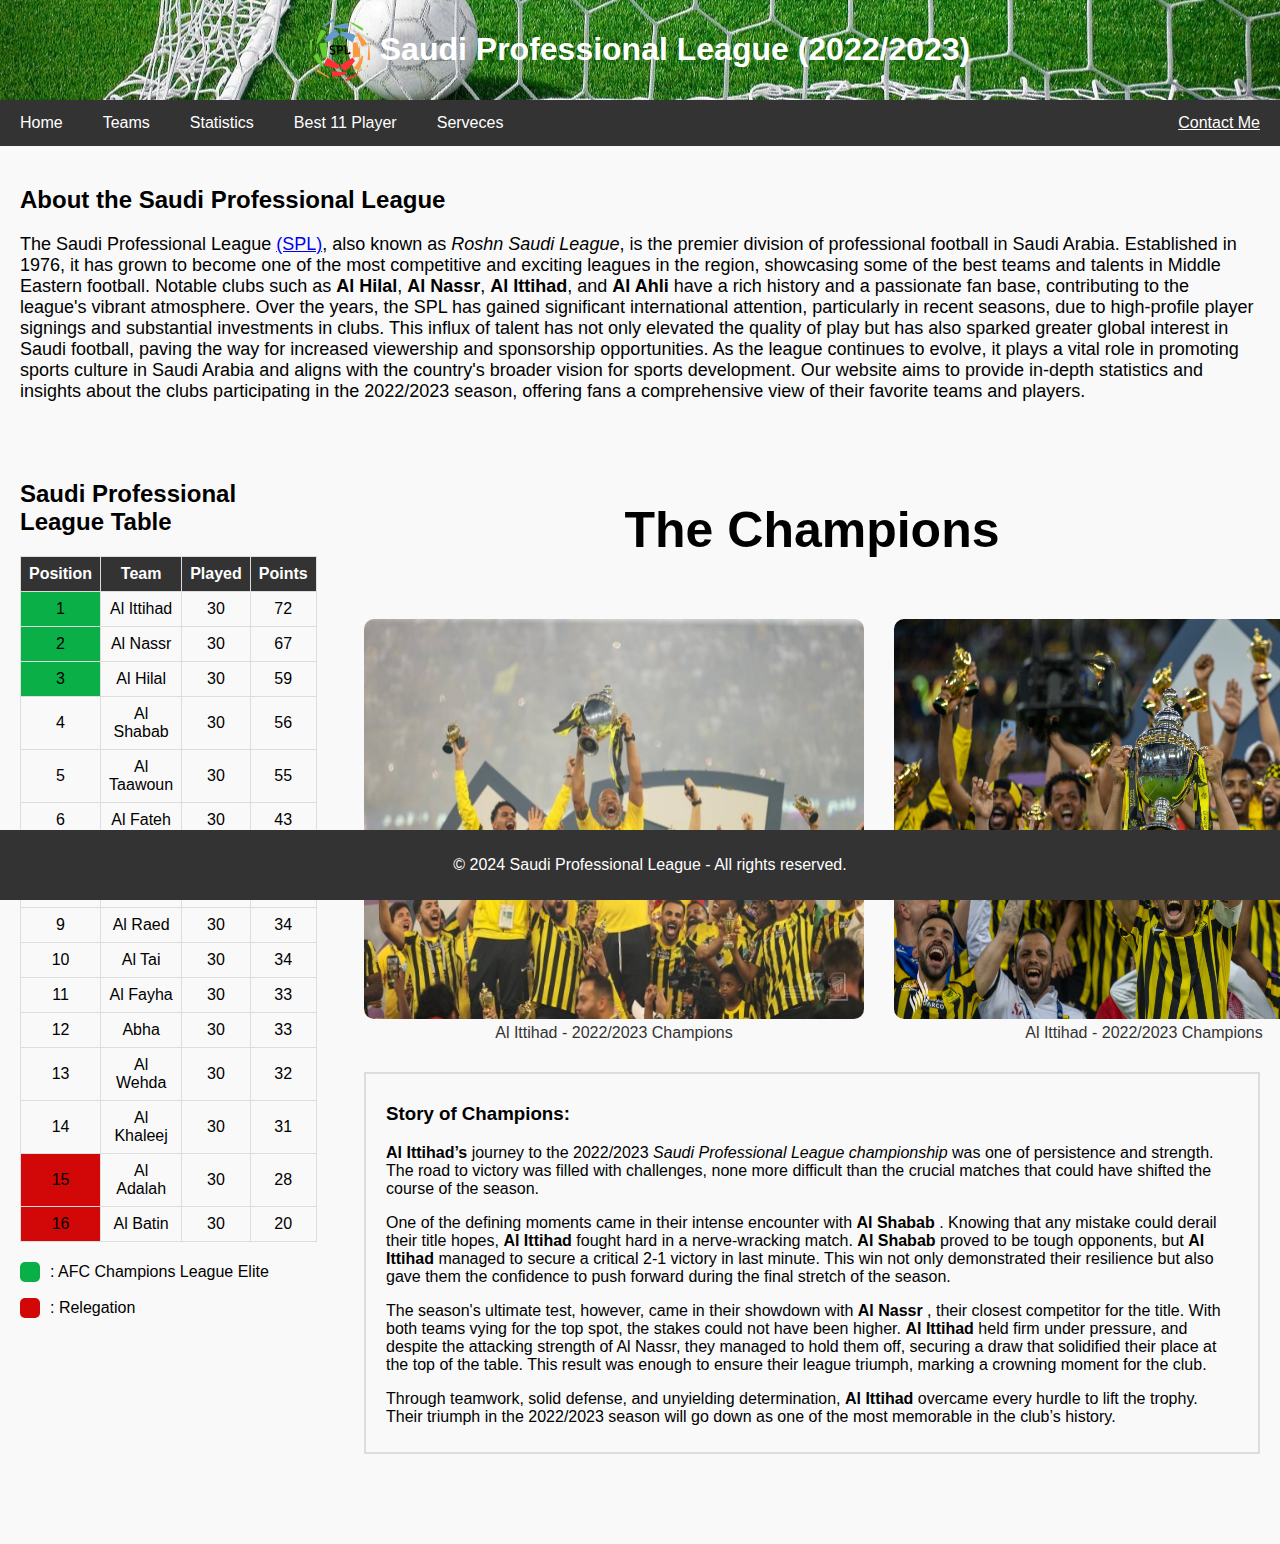
<file: HTML/index.html>
<!-- Name: Mohammed Shadi Alyamani -->
<!-- ID: 2135971 -->
<!-- Section: CS1 -->
<!-- Date: 9/24/2024 -->
<html lang="en">
    
<!-- head Section -->
<head>
    <meta charset="UTF-8">
    <meta name="viewport" content="width=device-width, initial-scale=1.0">
    <meta name="description" content="Saudi Professional Football League">
    <title>Saudi Professional League</title>
    <link href="../CSS/styles.css" rel="stylesheet" type="text/css" />
</head>
<!-- The body -->

<body>
    <!-- header -->
    <header>
        <img src="../Images/SPLLogo.png" alt="Saudi League">
        <h1>Saudi Professional League (2022/2023)</h1>
    </header>
    <!-- Navegator Bar Section -->
    <nav>
        <a href="./index.html">Home</a>
        <a href="./TeamPage.html">Teams</a>
        <a href="./StatisticsPage.html">Statistics</a>
        <a href="#">Best 11 Player</a>
        <a href="./ServicesPage.html"> Serveces</a>
        <a href="./ContactMePage.html" class="rightSide"> <u>Contact Me</u></a>
    </nav>

    <!-- Paragraph Section -->
    <section style="background-color: rgb(250, 249, 249);;">
        <h2>About the Saudi Professional League</h2>
        <p style="font-size: 18px;">The Saudi Professional League <a href="https://www.spl.com.sa/en">(SPL)</a>, also
            known as <i>Roshn Saudi League</i>, is the premier division of professional football in Saudi Arabia.
            Established in 1976, it has grown to become one of the most competitive and exciting leagues in the region,
            showcasing some of the best teams and talents in Middle Eastern football. Notable clubs such as <b>Al
                Hilal</b>, <b>Al
                Nassr</b>, <b>Al Ittihad</b>, and <b>Al Ahli</b> have a rich history and a passionate fan base,
            contributing to the league's
            vibrant
            atmosphere. Over the years, the SPL has gained significant international attention, particularly in recent
            seasons, due to high-profile player signings and substantial investments in clubs. This influx of talent has
            not only elevated the quality of play but has also sparked greater global interest in Saudi football, paving
            the way for increased viewership and sponsorship opportunities. As the league continues to evolve, it plays
            a vital role in promoting sports culture in Saudi Arabia and aligns with the country's broader vision for
            sports development.
            Our website aims to provide in-depth statistics and insights about the clubs
            participating in the 2022/2023 season, offering fans a comprehensive view of their favorite teams and
            players.</p>
    </section>

    <!-- League Table Section -->
    <div class="container" style="background-color: rgb(250, 249, 249);">
        <div class="left-section">
            <h2>Saudi Professional League Table</h2>
            <table>
                <tr>
                    <th>Position</th>
                    <th>Team</th>
                    <th>Played</th>
                    <th>Points</th>
                </tr>
                <tr>
                    <td style="background-color: rgb(10, 176, 71);">1</td>
                    <td>Al Ittihad</td>
                    <td>30</td>
                    <td>72</td>
                </tr>
                <tr>
                    <td style="background-color:  rgb(10, 176, 71);">2</td>
                    <td>Al Nassr</td>
                    <td>30</td>
                    <td>67</td>
                </tr>
                <tr>
                    <td style="background-color: rgb(10, 176, 71);">3</td>
                    <td>Al Hilal</td>
                    <td>30</td>
                    <td>59</td>
                </tr>
                <tr>
                    <td>4</td>
                    <td>Al Shabab</td>
                    <td>30</td>
                    <td>56</td>
                </tr>
                <tr>
                    <td>5</td>
                    <td>Al Taawoun</td>
                    <td>30</td>
                    <td>55</td>
                </tr>
                <tr>
                    <td>6</td>
                    <td>Al Fateh</td>
                    <td>30</td>
                    <td>43</td>
                </tr>
                <tr>
                    <td>7</td>
                    <td>Al Ettifaq</td>
                    <td>30</td>
                    <td>37</td>
                </tr>
                <tr>
                    <td>8</td>
                    <td>Damac</td>
                    <td>30</td>
                    <td>36</td>
                </tr>
                <tr>
                    <td>9</td>
                    <td>Al Raed</td>
                    <td>30</td>
                    <td>34</td>
                </tr>
                <tr>
                    <td>10</td>
                    <td>Al Tai</td>
                    <td>30</td>
                    <td>34</td>
                </tr>
                <tr>
                    <td>11</td>
                    <td>Al Fayha</td>
                    <td>30</td>
                    <td>33</td>
                </tr>
                <tr>
                    <td>12</td>
                    <td>Abha</td>
                    <td>30</td>
                    <td>33</td>
                </tr>
                <tr>
                    <td>13</td>
                    <td>Al Wehda</td>
                    <td>30</td>
                    <td>32</td>
                </tr>
                <tr>
                    <td>14</td>
                    <td>Al Khaleej</td>
                    <td>30</td>
                    <td>31</td>
                </tr>
                <tr>
                    <td style="background-color: rgb(210, 8, 8);">15</td>
                    <td>Al Adalah</td>
                    <td>30</td>
                    <td>28</td>
                </tr>
                <tr>
                    <td style="background-color: rgb(210, 8, 8);">16</td>
                    <td>Al Batin</td>
                    <td>30</td>
                    <td>20</td>
                </tr>
            </table>

            <!-- Legend for Table -->
            <div class="legend">
                <p><span style="background-color: rgb(10, 176, 71); color: white; padding: 10px;"></span>: AFC Champions
                    League Elite</p>
                <p><span style="background-color: rgb(210, 8, 8); color: white; padding: 10px;"></span>: Relegation</p>
            </div>
        </div>

        <!-- Champions Section -->
        <div class="right-section">
            <h2 style="text-align: center; margin-bottom: 40px; font-size: 50px; font-weight: bolder;">The Champions
            </h2>
            <!-- Picture With Figure Section -->
            <div class="champions">
                <figure>
                    <img src="../Images/champions.jpeg" alt="Al Ittihad champions" width="100" height="100">
                    <figcaption>Al Ittihad - 2022/2023 Champions</figcaption>
                </figure>
                <figure>
                    <img src="../Images/champions3.jpeg" alt="Al Ittihad champions" width="100" height="100">
                    <figcaption>Al Ittihad - 2022/2023 Champions</figcaption>
                </figure>
            </div>

            <!-- Paragraph of Champions Section -->
            <section class="champions-story" style="background-color:  rgb(250, 249, 249);">
                <h3>Story of Champions:</h3>
                <p><b>Al Ittihad’s</b> journey to the 2022/2023 <i> Saudi Professional League championship </i> was one
                    of persistence
                    and strength. The road to victory was filled with challenges, none more difficult than the crucial
                    matches that could have shifted the course of the season.</p>

                <p>One of the defining moments came in their intense encounter with <b> Al Shabab </b>. Knowing that any
                    mistake
                    could derail their title hopes, <b> Al Ittihad </b> fought hard in a nerve-wracking match. <b> Al
                        Shabab </b> proved
                    to be tough opponents, but <b>Al Ittihad</b> managed to secure a critical 2-1 victory in last
                    minute. This win not only
                    demonstrated their resilience but also gave them the confidence to push forward during the final
                    stretch of the season.</p>

                <p>The season's ultimate test, however, came in their showdown with <b> Al Nassr </b>, their closest
                    competitor
                    for the title. With both teams vying for the top spot, the stakes could not have been higher. <b> Al
                        Ittihad </b> held firm under pressure, and despite the attacking strength of Al Nassr, they
                    managed to
                    hold them off, securing a draw that solidified their place at the top of the table. This result was
                    enough to ensure their league triumph, marking a crowning moment for the club.</p>

                <p>Through teamwork, solid defense, and unyielding determination, <b> Al Ittihad </b> overcame every
                    hurdle to
                    lift the trophy. Their triumph in the 2022/2023 season will go down as one of the most memorable in
                    the club’s history.</p>
            </section>
        </div>
    </div>

    <!-- footer Section -->
    <footer>
        <p>&copy; 2024 Saudi Professional League - All rights reserved.</p>
    </footer>
</body>

</html>
</file>
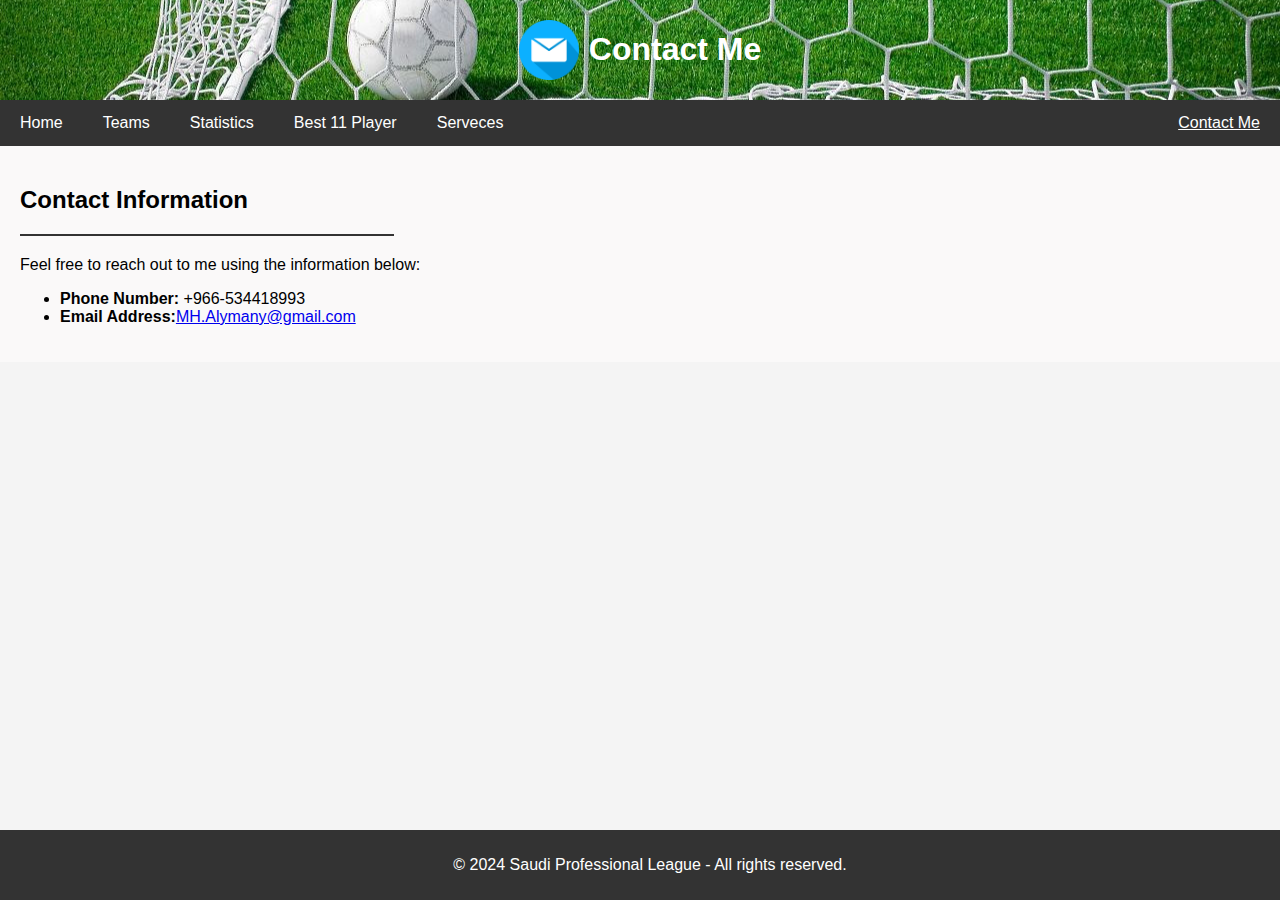
<file: HTML/ContactMePage.html>
<!-- Name: Mohammed Shadi Alyamani -->
<!-- ID: 2135971 -->
<!-- Section: CS1 -->
<!-- Date: 9/24/2024 -->
<!DOCTYPE html>
<html lang="en">

<head>
    <meta charset="UTF-8">
    <meta name="viewport" content="width=device-width, initial-scale=1.0">
    <meta name="description" content="Contact Information Page">
    <title>Contact Me</title>
    <link href="../CSS/styles.css" rel="stylesheet" type="text/css" />
</head>

<body>
    <header>
        <img src="../Images/EmailIcon.png" alt="Email Icon">
        <h1>Contact Me</h1>
    </header>

    <nav>
        <a href="./index.html">Home</a>
        <a href="./TeamPage.html">Teams</a>
        <a href="./StatisticsPage.html">Statistics</a>
        <a href="#">Best 11 Player</a>
        <a href="./ServicesPage.html"> Serveces</a>
        <a href="./ContactMePage.html" class="rightSide"> <u>Contact Me</u></a>
    </nav>

    <!-- Info Section -->
    <section>
        <h2>Contact Information</h2>
        <hr style="width: 30%;">
        <p>Feel free to reach out to me using the information below:</p>
        <ul>
            <li><strong>Phone Number:</strong> +966-534418993</li>
            <li><strong>Email Address:</strong><a href="mailto:MH.Alymany@gmail.com">MH.Alymany@gmail.com</a></li>
        </ul>
    </section>

    <footer>
        <p>&copy; 2024 Saudi Professional League - All rights reserved.</p>
    </footer>
</body>

</html>
</file>
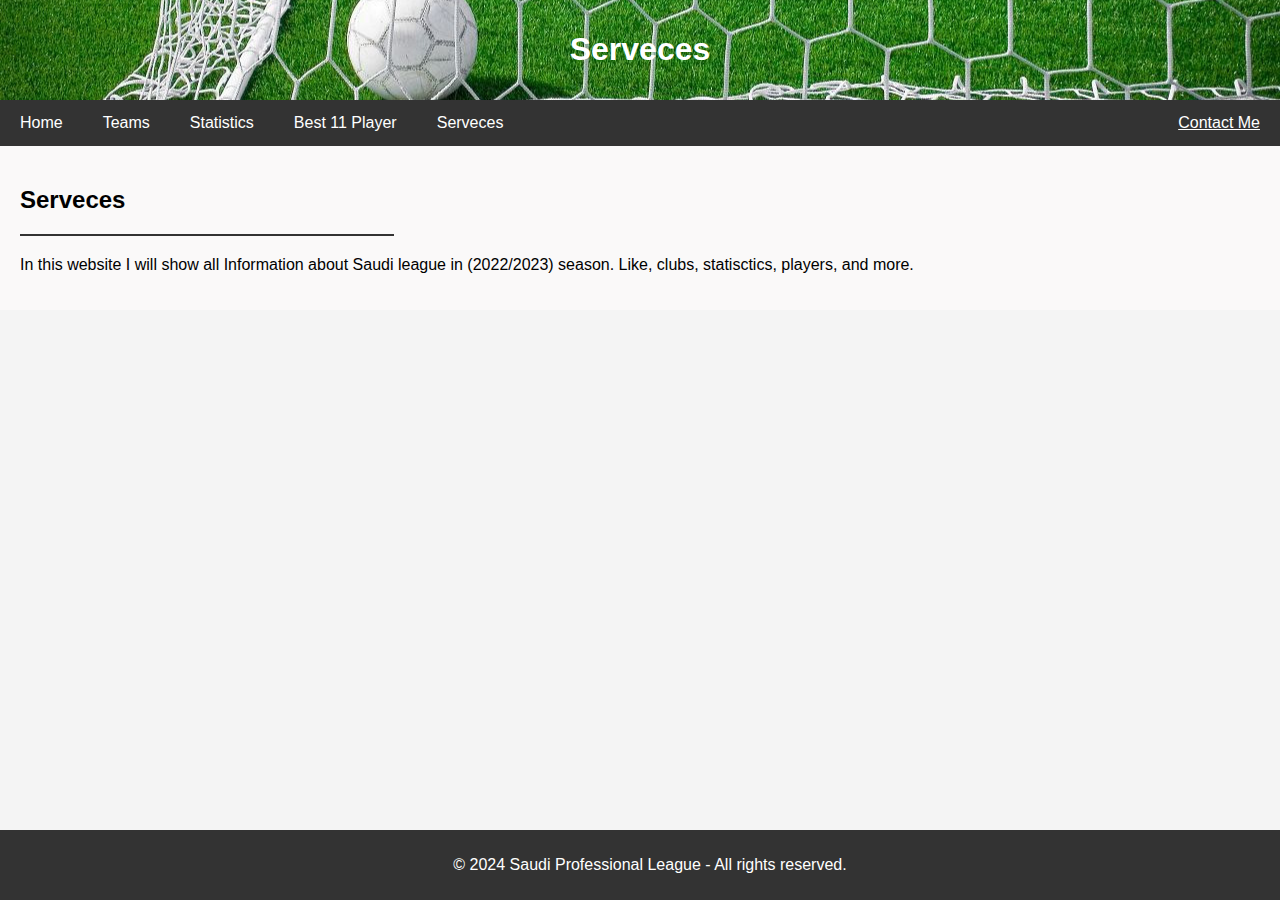
<file: HTML/ServicesPage.html>
<!-- Name: Mohammed Shadi Alyamani -->
<!-- ID: 2135971 -->
<!-- Section: CS1 -->
<!-- Date: 9/24/2024 -->
<!DOCTYPE html>
<html lang="en">

<head>
    <meta charset="UTF-8">
    <meta name="viewport" content="width=device-width, initial-scale=1.0">
    <meta name="description" content="Serveces Page">
    <title>Serveces</title>
    <link href="../CSS/styles.css" rel="stylesheet" type="text/css" />
</head>

<body>
    <header>
        <h1>Serveces</h1>
    </header>

    <nav>
        <a href="./index.html">Home</a>
        <a href="./TeamPage.html">Teams</a>
        <a href="./StatisticsPage.html">Statistics</a>
        <a href="#">Best 11 Player</a>
        <a href="./ServicesPage.html"> Serveces</a>
        <a href="./ContactMePage.html" class="rightSide"> <u>Contact Me</u></a>
    </nav>

    <!-- Info Section -->
    <section>
        <h2>Serveces</h2>
        <hr style="width: 30%;">
        <p>In this website I will show all Information about Saudi league in (2022/2023) season. Like, clubs, statisctics, players, and
            more.</p>

    </section>

    <footer>
        <p>&copy; 2024 Saudi Professional League - All rights reserved.</p>
    </footer>
</body>

</html>
</file>
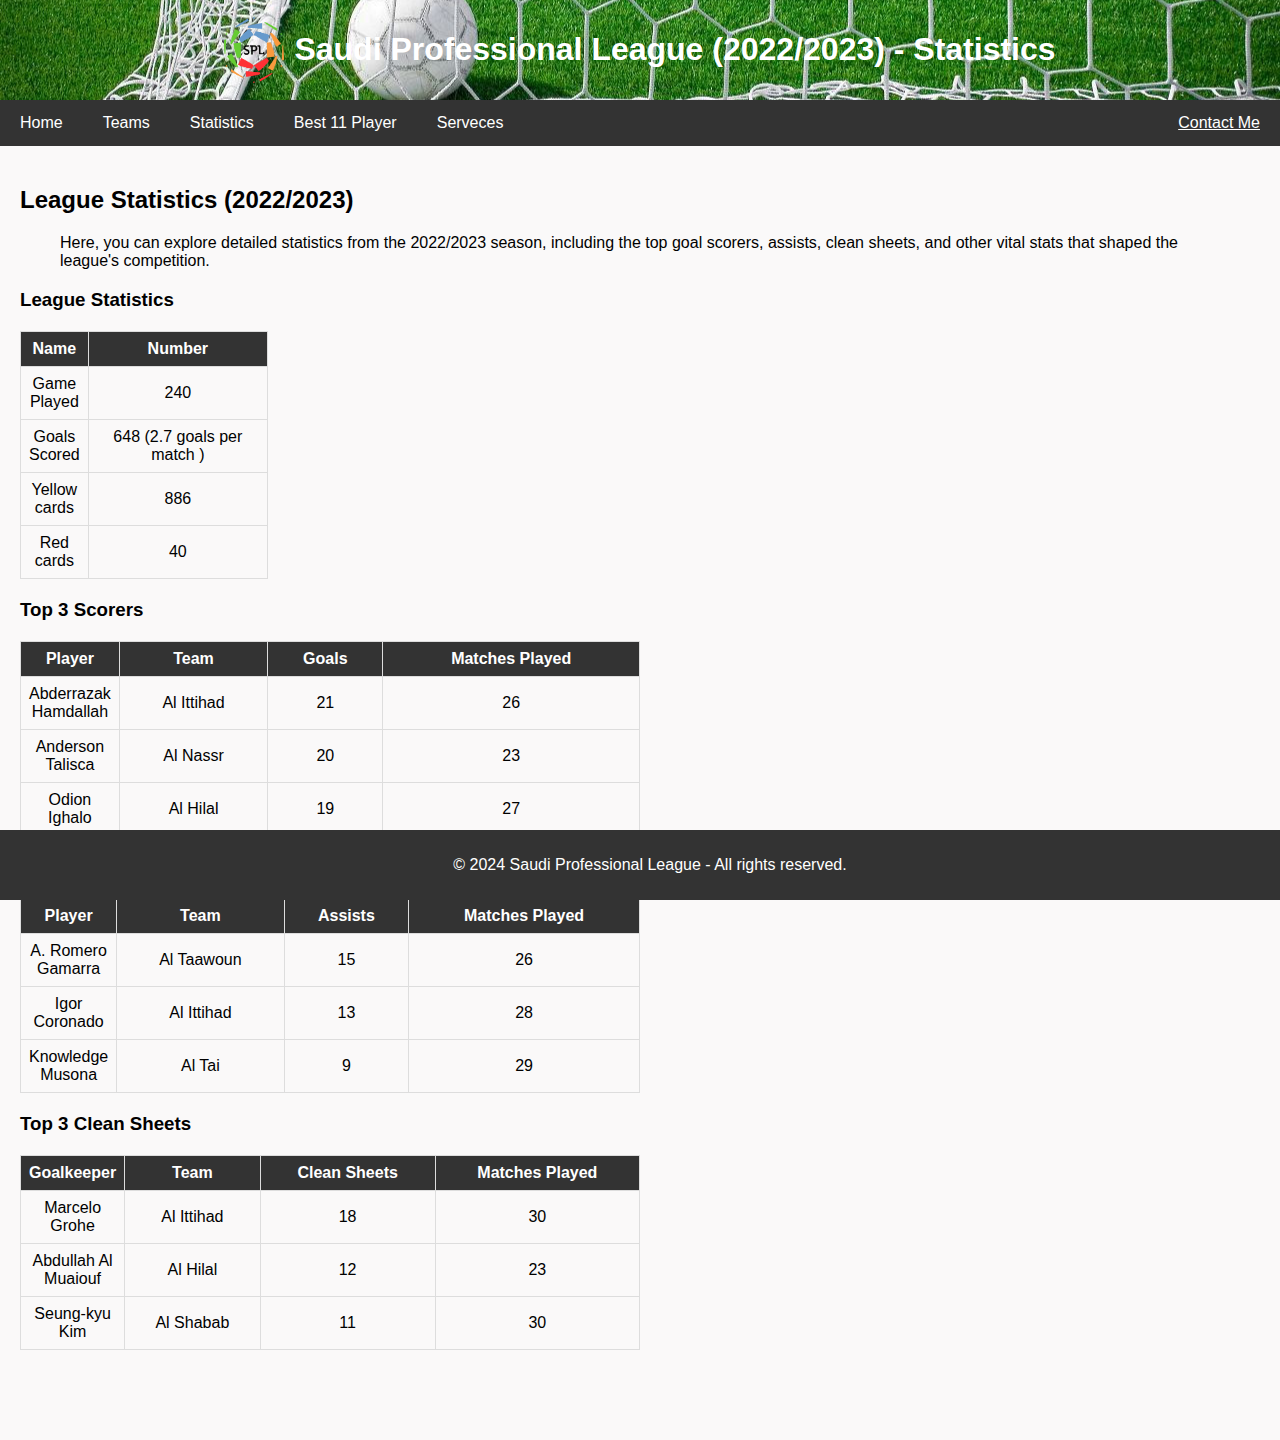
<file: HTML/StatisticsPage.html>
<!-- Name: Mohammed Shadi Alyamani -->
<!-- ID: 2135971 -->
<!-- Section: CS1 -->
<!-- Date: 9/24/2024 -->
<html lang="en">

<head>
    <meta charset="UTF-8">
    <meta name="viewport" content="width=device-width, initial-scale=1.0">
    <meta name="description" content="Saudi Professional League Statistics">
    <title>Saudi Professional League - Statistics</title>
    <link href="../CSS/styles.css" rel="stylesheet" type="text/css" />
</head>

<body>
    <header>
        <img src="../Images/SPLLogo.png" alt="Saudi League">
        <h1>Saudi Professional League (2022/2023) - Statistics</h1>
    </header>

    <nav>
        <a href="./index.html">Home</a>
        <a href="./TeamPage.html">Teams</a>
        <a href="./StatisticsPage.html">Statistics</a>
        <a href="#">Best 11 Player</a>
        <a href="./ServicesPage.html"> Serveces</a>
        <a href="./ContactMePage.html" class="rightSide"> <u>Contact Me</u></a>
    </nav>

    <!-- League Statistics Section -->
    <section style="background-color: rgb(250, 249, 249); padding-bottom: 70px;">
        <h2>League Statistics (2022/2023)</h2>
        <p style="font-size: 18px;"> <blockquote cite = https://www.footballdatabase.eu/en/competition/overall/16910-roshn_saudi_league/2022-2023>Here, you can explore detailed statistics from the 2022/2023 season, including the
            top goal scorers, assists, clean sheets, and other vital stats that shaped the league's competition.</blockquote></p>
        <div class="statistics-grid">
            <div class="stat-section">
                <h3>League Statistics</h3>
                <table style="width: 20%;">
                    <tr>
                        <th>Name</th>
                        <th>Number</th>
                    </tr>
                    <tr>
                        <td>Game Played</td>
                        <td>240</td>
                    </tr>
                    <tr>
                        <td>Goals Scored</td>
                        <td>648 (2.7 goals per match )</td>
                    </tr>
                    <tr>
                        <td>Yellow cards</td>
                        <td>886</td>
                    </tr>
                    <tr>
                        <td>Red cards</td>
                        <td>40</td>
                    </tr>
                </table>
            </div>

            <!-- Top Scorers Section -->
            <div class="stat-section">
                <h3>Top 3 Scorers</h3>
                <table style="width: 50%" ;>
                    <tr>
                        <th>Player</th>
                        <th>Team</th>
                        <th>Goals</th>
                        <th>Matches Played</th>
                    </tr>
                    <tr>
                        <td>Abderrazak Hamdallah</td>
                        <td>Al Ittihad</td>
                        <td>21</td>
                        <td>26</td>
                    </tr>
                    <tr>
                        <td>Anderson Talisca</td>
                        <td>Al Nassr</td>
                        <td>20</td>
                        <td>23</td>
                    </tr>
                    <tr>
                        <td>Odion Ighalo</td>
                        <td>Al Hilal</td>
                        <td>19</td>
                        <td>27</td>
                    </tr>
                </table>
            </div>

            <!-- Assists Section -->
            <div class="stat-section">
                <h3>Top 3 Assists</h3>
                <table style="width: 50%" ;>
                    <tr>
                        <th>Player</th>
                        <th>Team</th>
                        <th>Assists</th>
                        <th>Matches Played</th>
                    </tr>
                    <tr>
                        <td>A. Romero Gamarra</td>
                        <td>Al Taawoun</td>
                        <td>15</td>
                        <td>26</td>
                    </tr>
                    <tr>
                        <td>Igor Coronado</td>
                        <td>Al Ittihad</td>
                        <td>13</td>
                        <td>28</td>
                    </tr>
                    <tr>
                        <td>Knowledge Musona</td>
                        <td>Al Tai</td>
                        <td>9</td>
                        <td>29</td>
                    </tr>
                </table>
            </div>

            <!-- Clean Sheets Section -->
            <div class="stat-section">
                <h3>Top 3 Clean Sheets</h3>
                <table style="width: 50%" ;>
                    <tr>
                        <th>Goalkeeper</th>
                        <th>Team</th>
                        <th>Clean Sheets</th>
                        <th>Matches Played</th>
                    </tr>
                    <tr>
                        <td>Marcelo Grohe</td>
                        <td>Al Ittihad</td>
                        <td>18</td>
                        <td>30</td>
                    </tr>
                    <tr>
                        <td>Abdullah Al Muaiouf</td>
                        <td>Al Hilal</td>
                        <td>12</td>
                        <td>23</td>
                    </tr>
                    <tr>
                        <td>Seung-kyu Kim</td>
                        <td>Al Shabab</td>
                        <td>11</td>
                        <td>30</td>
                    </tr>
                </table>
            </div>
        </div>
    </section>

    <footer>
        <p>&copy; 2024 Saudi Professional League - All rights reserved.</p>
    </footer>
</body>

</html>
</file>
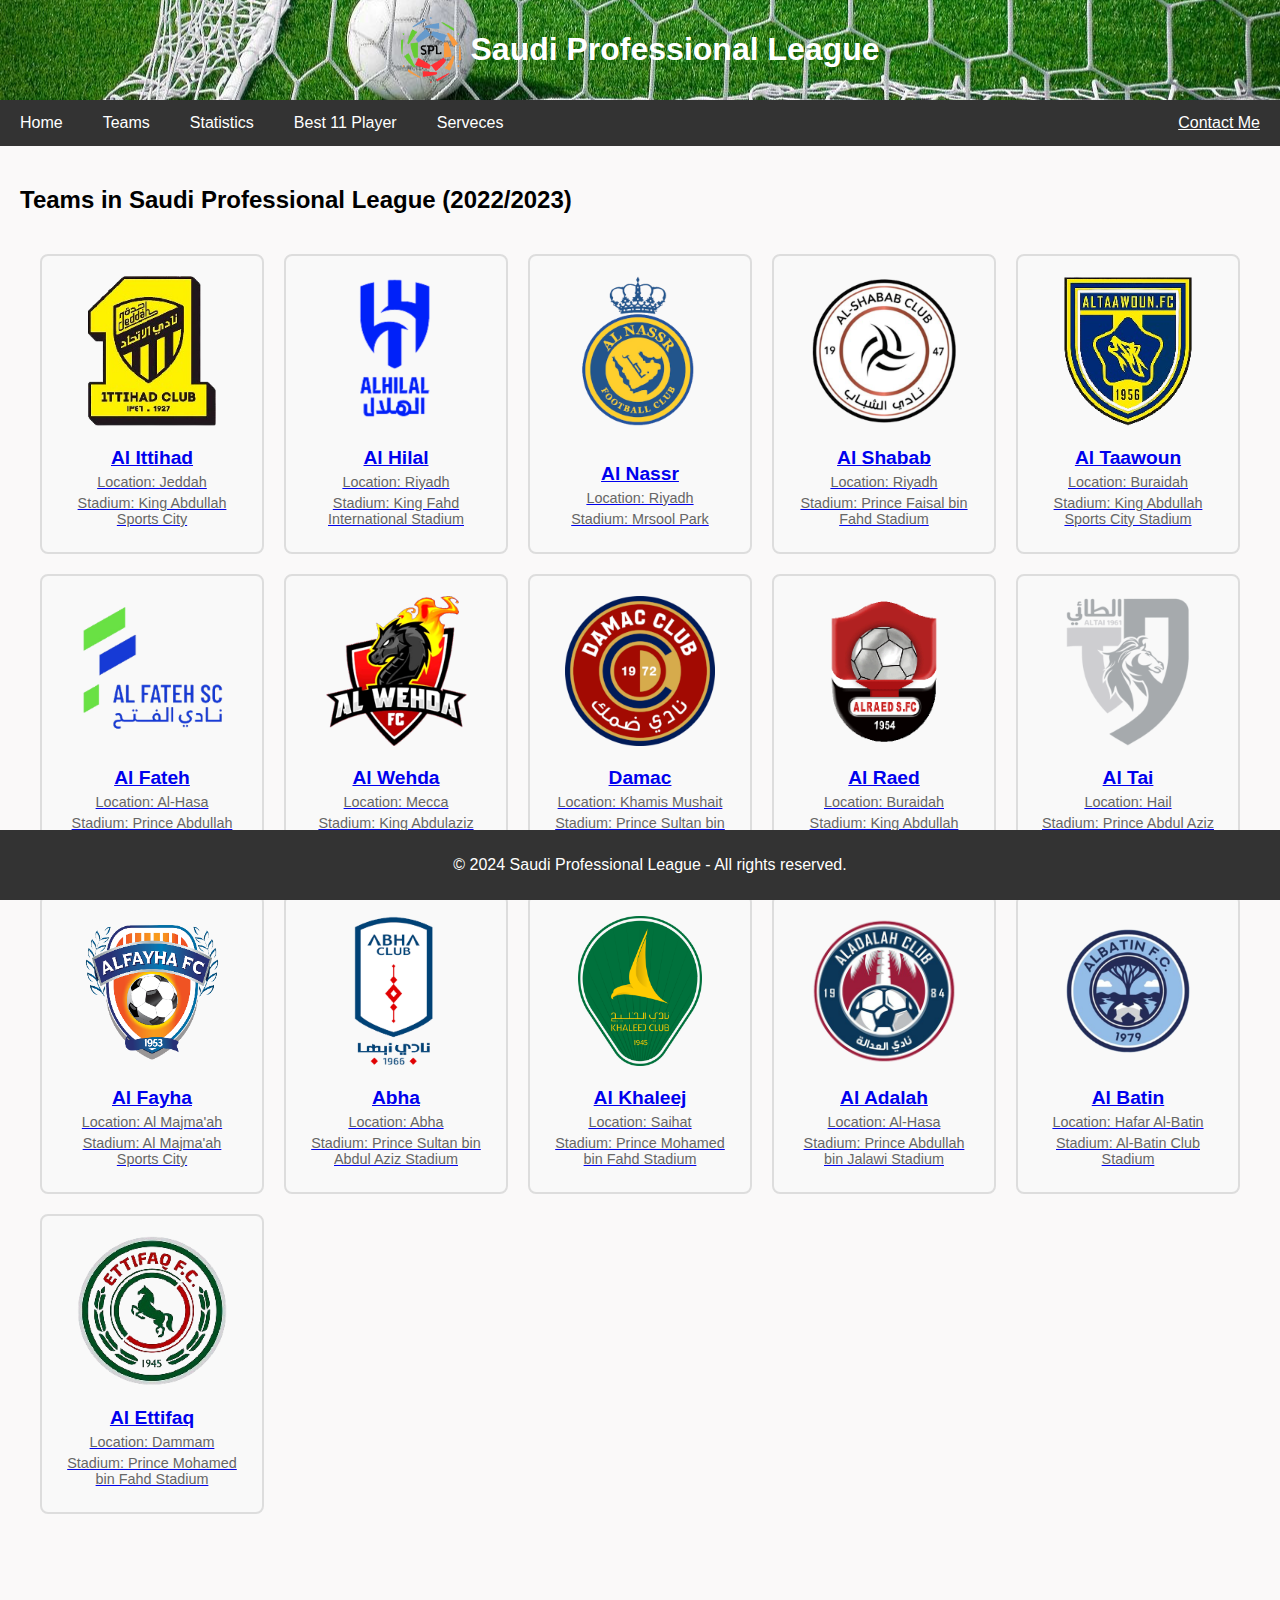
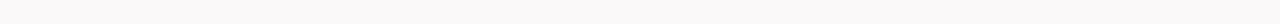
<file: HTML/TeamPage.html>
<!-- Name: Mohammed Shadi Alyamani -->
<!-- ID: 2135971 -->
<!-- Section: CS1 -->
<!-- Date: 9/24/2024 -->
<html lang="en">

<head>
    <meta charset="UTF-8">
    <meta name="viewport" content="width=device-width, initial-scale=1.0">
    <meta name="description" content="Saudi Professional League Teams">
    <title>Saudi Professional League - Teams</title>
    <link href="../CSS/styles.css" rel="stylesheet" type="text/css" />
</head>

<body>
    <header>
        <img src="../Images/SPLLogo.png" alt="Saudi League">
        <h1>Saudi Professional League</h1>
    </header>

    <nav>
        <a href="./index.html">Home</a>
        <a href="./TeamPage.html">Teams</a>
        <a href="./StatisticsPage.html">Statistics</a>
        <a href="#">Best 11 Player</a>
        <a href="./ServicesPage.html"> Serveces</a>
        <a href="./ContactMePage.html" class="rightSide"> <u>Contact Me</u></a>
    </nav>

    <!-- Teams Section -->
    <section>
        <h2>Teams in Saudi Professional League (2022/2023)</h2>
        <div class="team-grid">
            <a href="./TeamsPages/AlIttihadPage.html">
                <div class="team">
                    <img src="../Images/Teams/Al-Ittihad-FC.png" alt="Al Ittihad Logo">
                    <div class="team-info">
                        <h3>Al Ittihad</h3>
                        <p>Location: Jeddah</p>
                        <p>Stadium: King Abdullah Sports City</p>
                    </div>
                </div>
            </a>

            <a href="./TeamsPages/AlHilalPage.html">
                <div class="team">
                    <img src="../Images/Teams/Al-Hilal-Saudi-FC.jpg" alt="Al Hilal Logo">
                    <div class="team-info">
                        <h3>Al Hilal</h3>
                        <p>Location: Riyadh</p>
                        <p>Stadium: King Fahd International Stadium</p>
                    </div>
                </div>
            </a>

            <a href="./TeamsPages/AlNassrPage.html">
                <div class="team">
                    <img src="../Images/Teams/Al-Nassr-FC.jpg" alt="Al Nassr Logo">
                    <div class="team-info">
                        <h3>Al Nassr</h3>
                        <p>Location: Riyadh</p>
                        <p>Stadium: Mrsool Park</p>
                    </div>
                </div>
            </a>

            <a href="#">
                <div class="team">
                    <img src="../Images/Teams/AL-Shabab-FC.jpg" alt="Al Shabab Logo">
                    <div class="team-info">
                        <h3>Al Shabab</h3>
                        <p>Location: Riyadh</p>
                        <p>Stadium: Prince Faisal bin Fahd Stadium</p>
                    </div>
                </div>
            </a>

            <a href="#">
                <div class="team">
                    <img src="../Images/Teams/Al-Taawoun-FC.png" alt="Al Taawoun Logo">
                    <div class="team-info">
                        <h3>Al Taawoun</h3>
                        <p>Location: Buraidah</p>
                        <p>Stadium: King Abdullah Sports City Stadium</p>
                    </div>
                </div>
            </a>

            <a href="#">
                <div class="team">
                    <img src="../Images/Teams/Al-Fateh-SC.jpg" alt="Al Fateh Logo">
                    <div class="team-info">
                        <h3>Al Fateh</h3>
                        <p>Location: Al-Hasa</p>
                        <p>Stadium: Prince Abdullah bin Jalawi Stadium</p>
                    </div>
                </div>
            </a>

            <a href="#">
                <div class="team">
                    <img src="../Images/Teams/Al-Wehda-FC.jpg" alt="Al Wehda Logo">
                    <div class="team-info">
                        <h3>Al Wehda</h3>
                        <p>Location: Mecca</p>
                        <p>Stadium: King Abdulaziz Stadium</p>
                    </div>
                </div>
            </a>

            <a href="#">
                <div class="team">
                    <img src="../Images/Teams/Damac-Club.jpg" alt="Damac Logo">
                    <div class="team-info">
                        <h3>Damac</h3>
                        <p>Location: Khamis Mushait</p>
                        <p>Stadium: Prince Sultan bin Abdul Aziz Stadium</p>
                    </div>
                </div>
            </a>

            <a href="#">
                <div class="team">
                    <img src="../Images/Teams/Al Raed.png" alt="Al Raed Logo">
                    <div class="team-info">
                        <h3>Al Raed</h3>
                        <p>Location: Buraidah</p>
                        <p>Stadium: King Abdullah Sports City Stadium</p>
                    </div>
                </div>
            </a>

            <a href="#">
                <div class="team">
                    <img src="../Images/Teams/Al-Tai-Club.jpg" alt="Al Tai Logo">
                    <div class="team-info">
                        <h3>Al Tai</h3>
                        <p>Location: Hail</p>
                        <p>Stadium: Prince Abdul Aziz bin Musa'ed Stadium</p>
                    </div>
                </div>
            </a>

            <a href="#">
                <div class="team">
                    <img src="../Images/Teams/Al Fayha.png" alt="Al Fayha Logo">
                    <div class="team-info">
                        <h3>Al Fayha</h3>
                        <p>Location: Al Majma'ah</p>
                        <p>Stadium: Al Majma'ah Sports City</p>
                    </div>
                </div>
            </a>

            <a href="#">
                <div class="team">
                    <img src="../Images/Teams/Abha-Club.jpg" alt="Abha Logo">
                    <div class="team-info">
                        <h3>Abha</h3>
                        <p>Location: Abha</p>
                        <p>Stadium: Prince Sultan bin Abdul Aziz Stadium</p>
                    </div>
                </div>
            </a>

            <a href="#">
                <div class="team">
                    <img src="../Images/Teams/Al-Khaleej_FCpng.png" alt="Al Khaleej Logo">
                    <div class="team-info">
                        <h3>Al Khaleej</h3>
                        <p>Location: Saihat</p>
                        <p>Stadium: Prince Mohamed bin Fahd Stadium</p>
                    </div>
                </div>
            </a>

            <a href="#">
                <div class="team">
                    <img src="../Images/Teams/Al_Adalah.png" alt="Al Adalah Logo">
                    <div class="team-info">
                        <h3>Al Adalah</h3>
                        <p>Location: Al-Hasa</p>
                        <p>Stadium: Prince Abdullah bin Jalawi Stadium</p>
                    </div>
                </div>
            </a>

            <a href="#">
                <div class="team">
                    <img src="../Images/Teams/Al-Batin_F.C.png" alt="Al Batin Logo">
                    <div class="team-info">
                        <h3>Al Batin</h3>
                        <p>Location: Hafar Al-Batin</p>
                        <p>Stadium: Al-Batin Club Stadium</p>
                    </div>
                </div>
            </a>

            <a href="#">
                <div class="team">
                    <img src="../Images/Teams/Al-Ettifaq-FC.png" alt="Al Ettifaq Logo">
                    <div class="team-info">
                        <h3>Al Ettifaq</h3>
                        <p>Location: Dammam</p>
                        <p>Stadium: Prince Mohamed bin Fahd Stadium</p>
                    </div>
                </div>
            </a>
        </div>
        </div>
    </section>
    <footer>
        <p>&copy; 2024 Saudi Professional League - All rights reserved.</p>
    </footer>
</body>

</html>
</file>
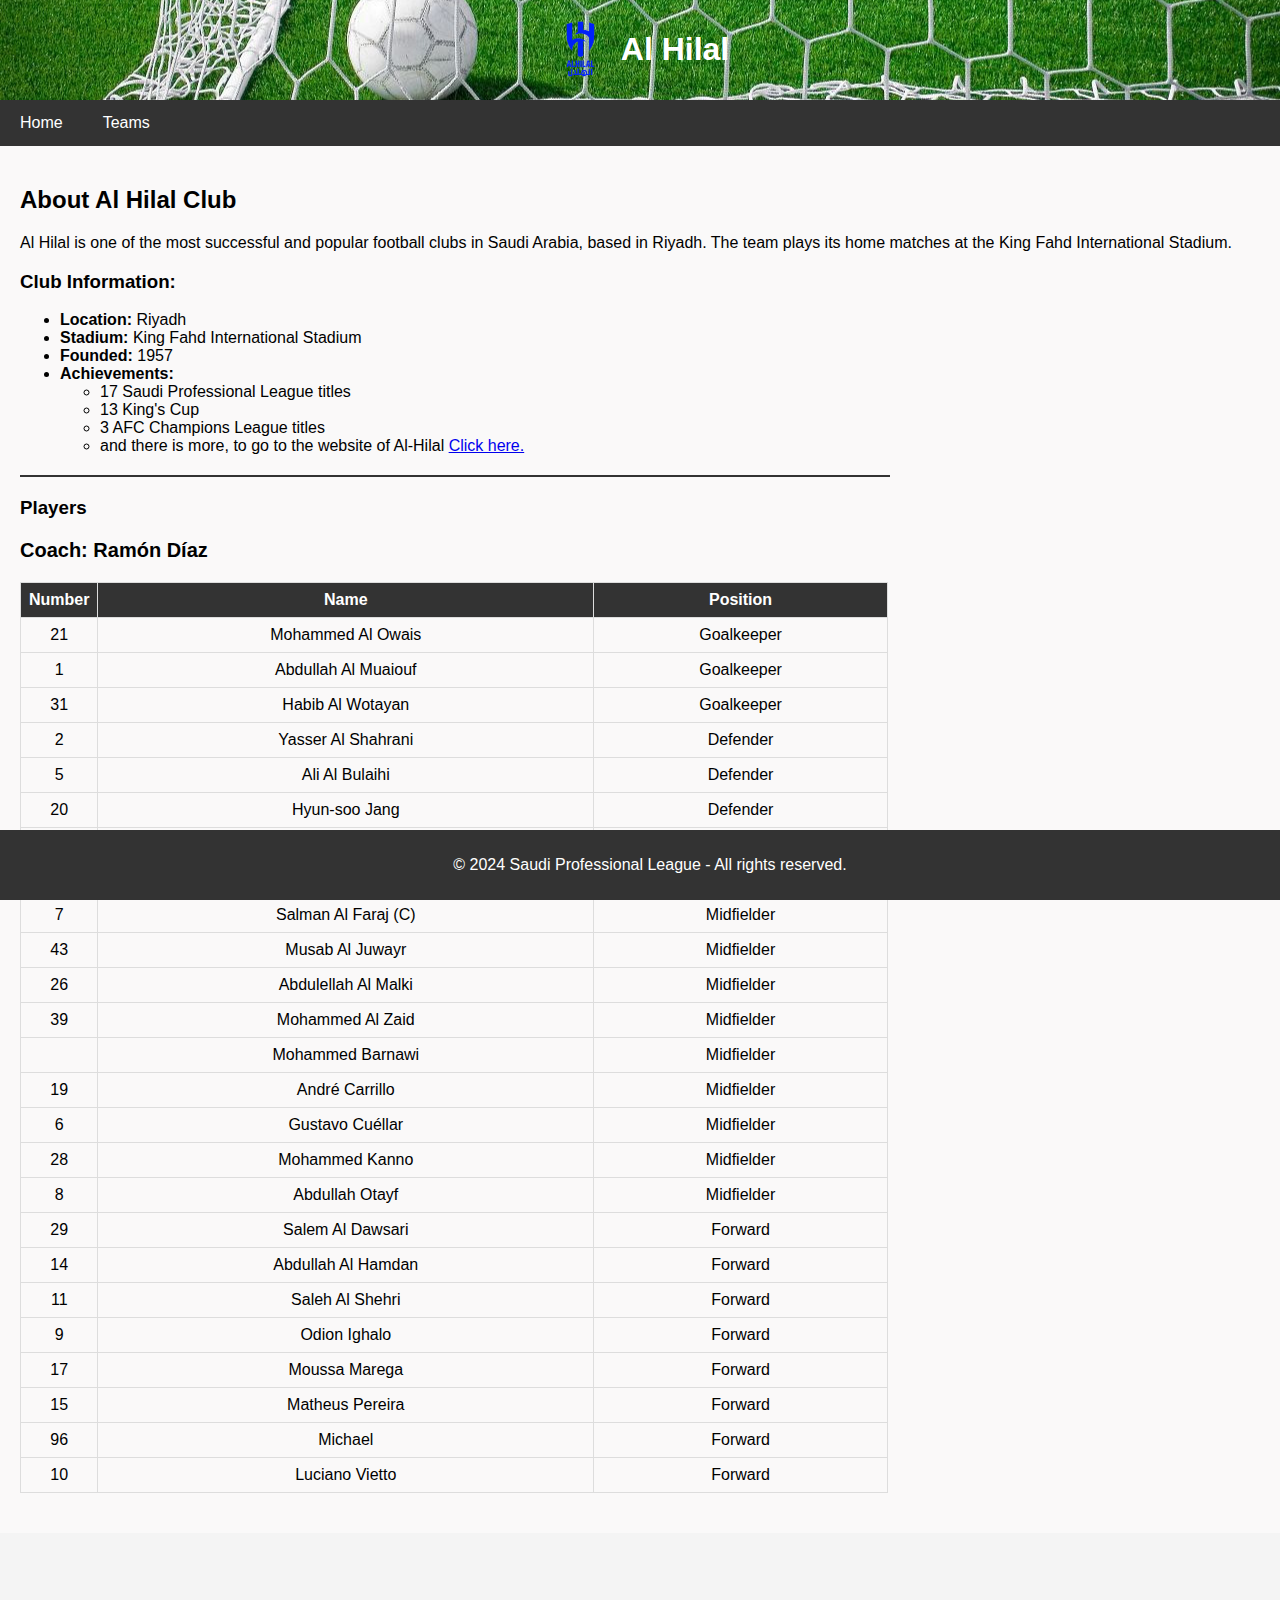
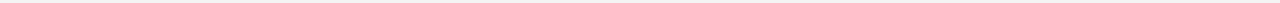
<file: HTML/TeamsPages/AlHilalPage.html>
<!-- Name: Mohammed Shadi Alyamani -->
<!-- ID: 2135971 -->
<!-- Section: CS1 -->
<!-- Date: 9/24/2024 -->
<!DOCTYPE html>
<html lang="en">

<head>
    <meta charset="UTF-8">
    <meta name="viewport" content="width=device-width, initial-scale=1.0">
    <meta name="description" content="Al Hilal Club Information">
    <title>Al Hilal Club - Saudi Professional League</title>
    <link href="../../CSS/styles.css" rel="stylesheet" type="text/css" />
</head>

<body>
    <header>
        <img src="../../Images/Teams/Al-Hilal-Saudi-FC.jpg" alt="Saudi League">
        <h1>Al Hilal</h1>
    </header>

    <nav>
        <a href="../index.html">Home</a>
        <a href="../TeamPage.html">Teams</a>
    </nav>
        <!-- Info Section -->
    <section style="margin-bottom: 70px;">
        <h2>About Al Hilal Club</h2>
        <p>Al Hilal is one of the most successful and popular football clubs in Saudi Arabia, based in Riyadh. The team plays its home matches at the King Fahd International Stadium.</p>
        <h3>Club Information:</h3>
        <ul>
            <li><strong>Location:</strong> Riyadh</li>
            <li><strong>Stadium:</strong> King Fahd International Stadium</li>
            <li><strong>Founded:</strong> 1957</li>
            <li><strong>Achievements:</strong>
                <ul>
                    <li>17 Saudi Professional League titles</li>
                    <li>13 King's Cup</li>
                    <li>3 AFC Champions League titles</li>
                    <li>and there is more, to go to the website of Al-Hilal <a href="https://www.alhilal.com/">Click here.</a></li>
                </ul>
            </li>
        </ul>

        <hr>

        
        <!-- Players Section -->
        <h3>Players</h3>
        <p style="font-size: 20px;"> <strong>Coach: Ramón Díaz</strong> </p>
        <table>
            <thead>
                <tr>
                    <th>Number</th>
                    <th>Name</th>
                    <th>Position</th>
                </tr>
            </thead>
            <tbody>
                <tr>
                    <td>21</td>
                    <td>Mohammed Al Owais</td>
                    <td>Goalkeeper</td>
                </tr>
                <tr>
                    <td>1</td>
                    <td>Abdullah Al Muaiouf</td>
                    <td>Goalkeeper</td>
                </tr>
                <tr>
                    <td>31</td>
                    <td>Habib Al Wotayan</td>
                    <td>Goalkeeper</td>
                </tr>
                <tr>
                    <td>2</td>
                    <td>Yasser Al Shahrani</td>
                    <td>Defender</td>
                </tr>
                <tr>
                    <td>5</td>
                    <td>Ali Al Bulaihi</td>
                    <td>Defender</td>
                </tr>
                <tr>
                    <td>20</td>
                    <td>Hyun-soo Jang</td>
                    <td>Defender</td>
                </tr>
                <tr>
                    <td>2</td>
                    <td>Mohamed Al Burayk</td>
                    <td>Defender</td>
                </tr>
                <tr>
                    <td>66</td>
                    <td>Saud Abdulhamid</td>
                    <td>Defender</td>
                </tr>
                <tr>
                    <td>7</td>
                    <td>Salman Al Faraj (C)</td>
                    <td>Midfielder</td>
                </tr>
                <tr>
                    <td>43</td>
                    <td>Musab Al Juwayr</td>
                    <td>Midfielder</td>
                </tr>
                <tr>
                    <td>26</td>
                    <td>Abdulellah Al Malki</td>
                    <td>Midfielder</td>
                </tr>
                <tr>
                    <td>39</td>
                    <td>Mohammed Al Zaid</td>
                    <td>Midfielder</td>
                </tr>
                <tr>
                    <td></td>
                    <td>Mohammed Barnawi</td>
                    <td>Midfielder</td>
                </tr>
                <tr>
                    <td>19</td>
                    <td>André Carrillo</td>
                    <td>Midfielder</td>
                </tr>
                <tr>
                    <td>6</td>
                    <td>Gustavo Cuéllar</td>
                    <td>Midfielder</td>
                </tr>
                <tr>
                    <td>28</td>
                    <td>Mohammed Kanno</td>
                    <td>Midfielder</td>
                </tr>
                <tr>
                    <td>8</td>
                    <td>Abdullah Otayf</td>
                    <td>Midfielder</td>
                </tr>
                <tr>
                    <td>29</td>
                    <td>Salem Al Dawsari</td>
                    <td>Forward</td>
                </tr>
                <tr>
                    <td>14</td>
                    <td>Abdullah Al Hamdan</td>
                    <td>Forward</td>
                </tr>
                <tr>
                    <td>11</td>
                    <td>Saleh Al Shehri</td>
                    <td>Forward</td>
                </tr>
                <tr>
                    <td>9</td>
                    <td>Odion Ighalo</td>
                    <td>Forward</td>
                </tr>
                <tr>
                    <td>17</td>
                    <td>Moussa Marega</td>
                    <td>Forward</td>
                </tr>
                <tr>
                    <td>15</td>
                    <td>Matheus Pereira</td>
                    <td>Forward</td>
                </tr>
                <tr>
                    <td>96</td>
                    <td>Michael</td>
                    <td>Forward</td>
                </tr>
                <tr>
                    <td>10</td>
                    <td>Luciano Vietto</td>
                    <td>Forward</td>
                </tr>
            </tbody>
        </table>
    </section>

    <footer>
        <p>&copy; 2024 Saudi Professional League - All rights reserved.</p>
    </footer>
</body>

</html>
</file>
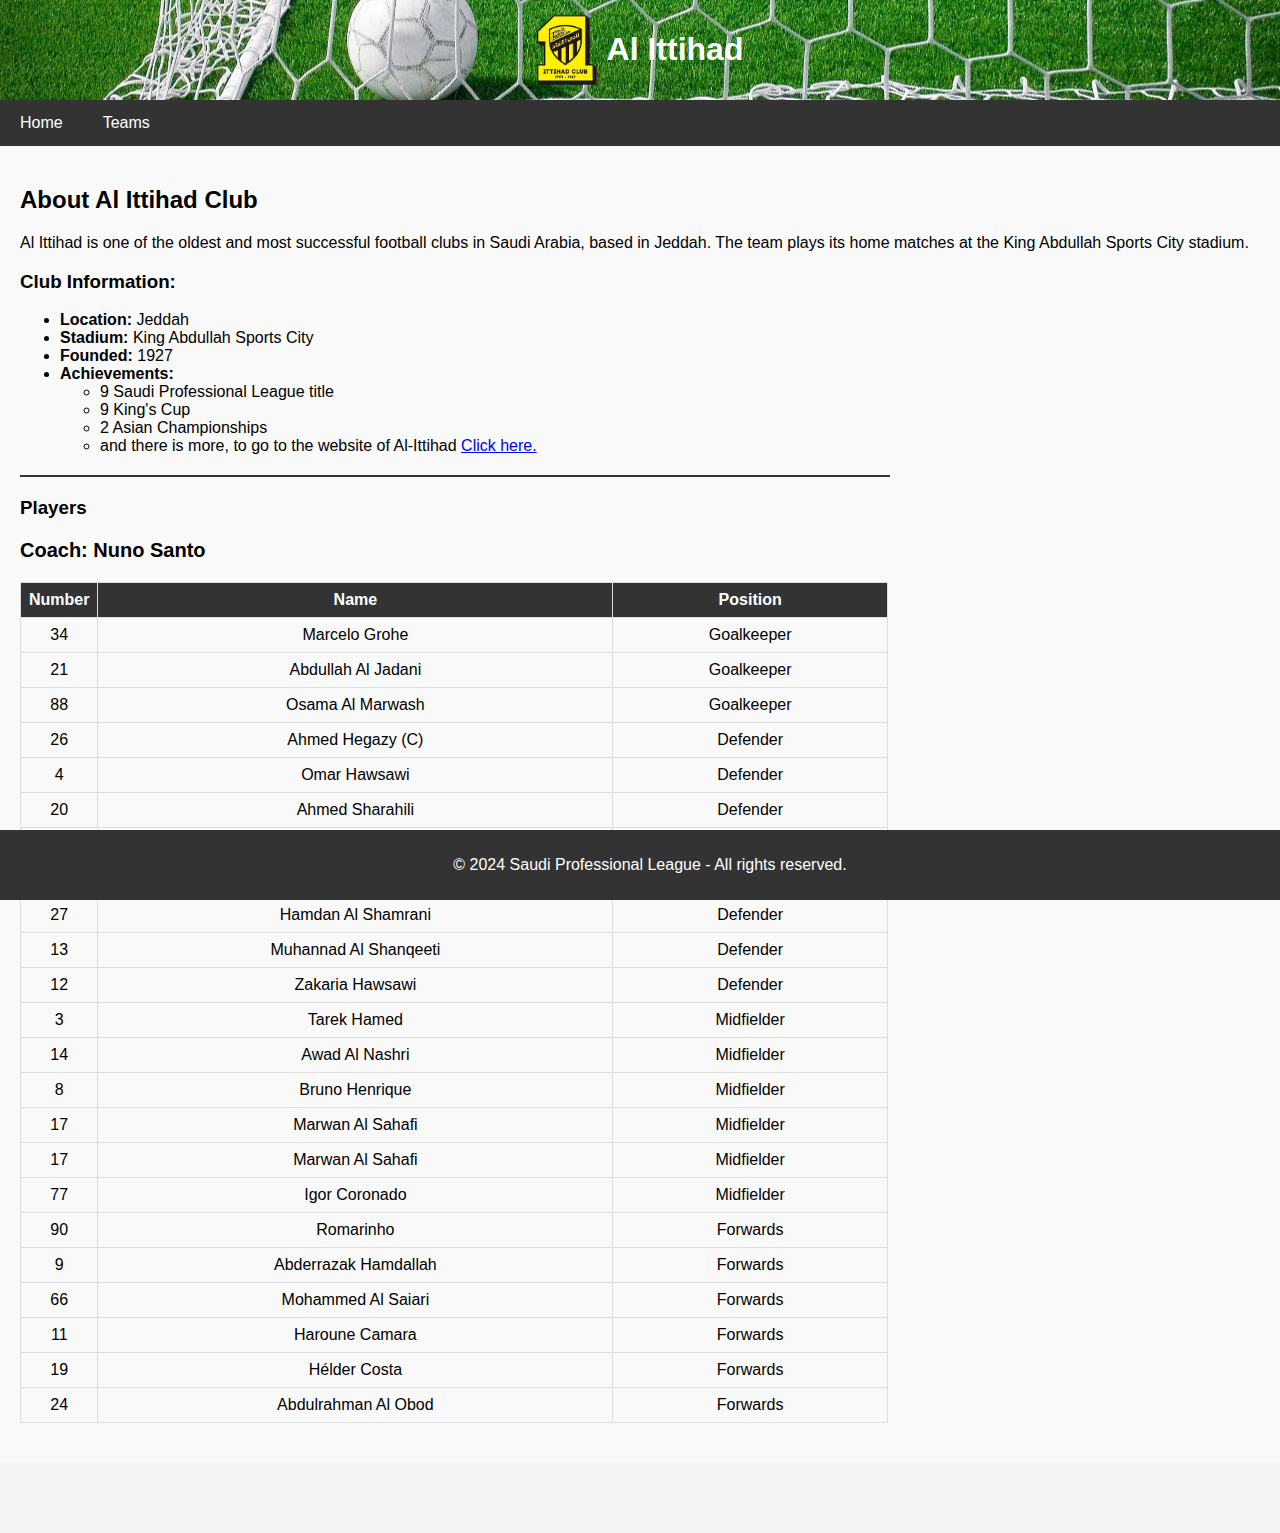
<file: HTML/TeamsPages/AlIttihadPage.html>
<!-- Name: Mohammed Shadi Alyamani -->
<!-- ID: 2135971 -->
<!-- Section: CS1 -->
<!-- Date: 9/24/2024 -->
<!DOCTYPE html>
<html lang="en">

<head>
    <meta charset="UTF-8">
    <meta name="viewport" content="width=device-width, initial-scale=1.0">
    <meta name="description" content="Al Ittihad Club Information">
    <title>Al Ittihad Club - Saudi Professional League</title>
    <link href="../../CSS/styles.css" rel="stylesheet" type="text/css" />
</head>

<body>
    <header>
        <img src="../../Images/Teams/Al-Ittihad-FC.png" alt="Saudi League">
        <h1>Al Ittihad</h1>
    </header>

    <nav>
        <a href="../index.html">Home</a>
        <a href="../TeamPage.html">Teams</a>
    </nav>

    <!-- Info Section -->
    <section style="margin-bottom: 70px;">
        <h2>About Al Ittihad Club</h2>
        <p>Al Ittihad is one of the oldest and most successful football clubs in Saudi Arabia, based in Jeddah. The team
            plays its home matches at the King Abdullah Sports City stadium.</p>
        <h3>Club Information:</h3>
        <ul>
            <li><strong>Location:</strong> Jeddah</li>
            <li><strong>Stadium:</strong> King Abdullah Sports City</li>
            <li><strong>Founded:</strong> 1927</li>
            <li><strong>Achievements:</strong>
                <ul>
                    <li> 9 Saudi Professional League title</li>
                    <li> 9 King's Cup</li>
                    <li> 2 Asian Championships</li>
                    <li> and there is more, to go to the website of Al-Ittihad <a href="https://ittihadclub.sa/">Click
                            here.</a></li>
                </ul>
        </ul>

        <hr>

        <!-- Player Section -->
        <h3>Players</h3>
        <p style="font-size: 20px;"> <strong>Coach: Nuno Santo</strong> </p>
        <table>
            <thead>
                <tr>
                    <th>Number</th>
                    <th>Name</th>
                    <th>Position</th>
                </tr>
            </thead>
            <tbody>
                <tr>
                    <td>34</td>
                    <td>Marcelo Grohe</td>
                    <td>Goalkeeper</td>
                </tr>
                <tr>
                    <td>21</td>
                    <td>Abdullah Al Jadani</td>
                    <td>Goalkeeper</td>
                </tr>
                <tr>
                    <td>88</td>
                    <td>Osama Al Marwash</td>
                    <td>Goalkeeper</td>
                </tr>
                <tr>
                    <td>26</td>
                    <td>Ahmed Hegazy (C)</td>
                    <td>Defender</td>
                </tr>
                <tr>
                    <td>4</td>
                    <td>Omar Hawsawi</td>
                    <td>Defender</td>
                </tr>
                <tr>
                    <td>20</td>
                    <td>Ahmed Sharahili</td>
                    <td>Defender</td>
                </tr>
                <tr>
                    <td>28</td>
                    <td>Ahmed Ba Masoud</td>
                    <td>Defender</td>
                </tr>
                <tr>
                    <td>25</td>
                    <td>Suwailem Al Menhali</td>
                    <td>Defender</td>
                </tr>
                <tr>
                    <td>27</td>
                    <td>Hamdan Al Shamrani</td>
                    <td>Defender</td>
                </tr>
                <tr>
                    <td>13</td>
                    <td>Muhannad Al Shanqeeti</td>
                    <td>Defender</td>
                </tr>
                <tr>
                    <td>12</td>
                    <td>Zakaria Hawsawi</td>
                    <td>Defender</td>
                </tr>
                <tr>
                    <td>3</td>
                    <td>Tarek Hamed</td>
                    <td>Midfielder</td>
                </tr>
                <tr>
                    <td>14</td>
                    <td>Awad Al Nashri</td>
                    <td>Midfielder</td>
                </tr>
                <tr>
                    <td>8</td>
                    <td>Bruno Henrique</td>
                    <td>Midfielder</td>
                </tr>
                <tr>
                    <td>17</td>
                    <td>Marwan Al Sahafi</td>
                    <td>Midfielder</td>
                </tr>
                <tr>
                    <td>17</td>
                    <td>Marwan Al Sahafi</td>
                    <td>Midfielder</td>
                </tr>
                <tr>
                    <td>77</td>
                    <td>Igor Coronado</td>
                    <td>Midfielder</td>
                </tr>
                <tr>
                    <td>90</td>
                    <td>Romarinho</td>
                    <td>Forwards</td>
                </tr>
                <tr>
                    <td>9</td>
                    <td>Abderrazak Hamdallah</td>
                    <td>Forwards</td>
                </tr>
                <tr>
                    <td>66</td>
                    <td>Mohammed Al Saiari</td>
                    <td>Forwards</td>
                </tr>
                <tr>
                    <td>11</td>
                    <td>Haroune Camara</td>
                    <td>Forwards</td>
                </tr>
                <tr>
                    <td>19</td>
                    <td>Hélder Costa</td>
                    <td>Forwards</td>
                </tr>
                <tr>
                    <td>24</td>
                    <td>Abdulrahman Al Obod</td>
                    <td>Forwards</td>
                </tr>
            </tbody>
        </table>

    </section>

    <footer>
        <p>&copy; 2024 Saudi Professional League - All rights reserved.</p>
    </footer>
</body>

</html>
</file>
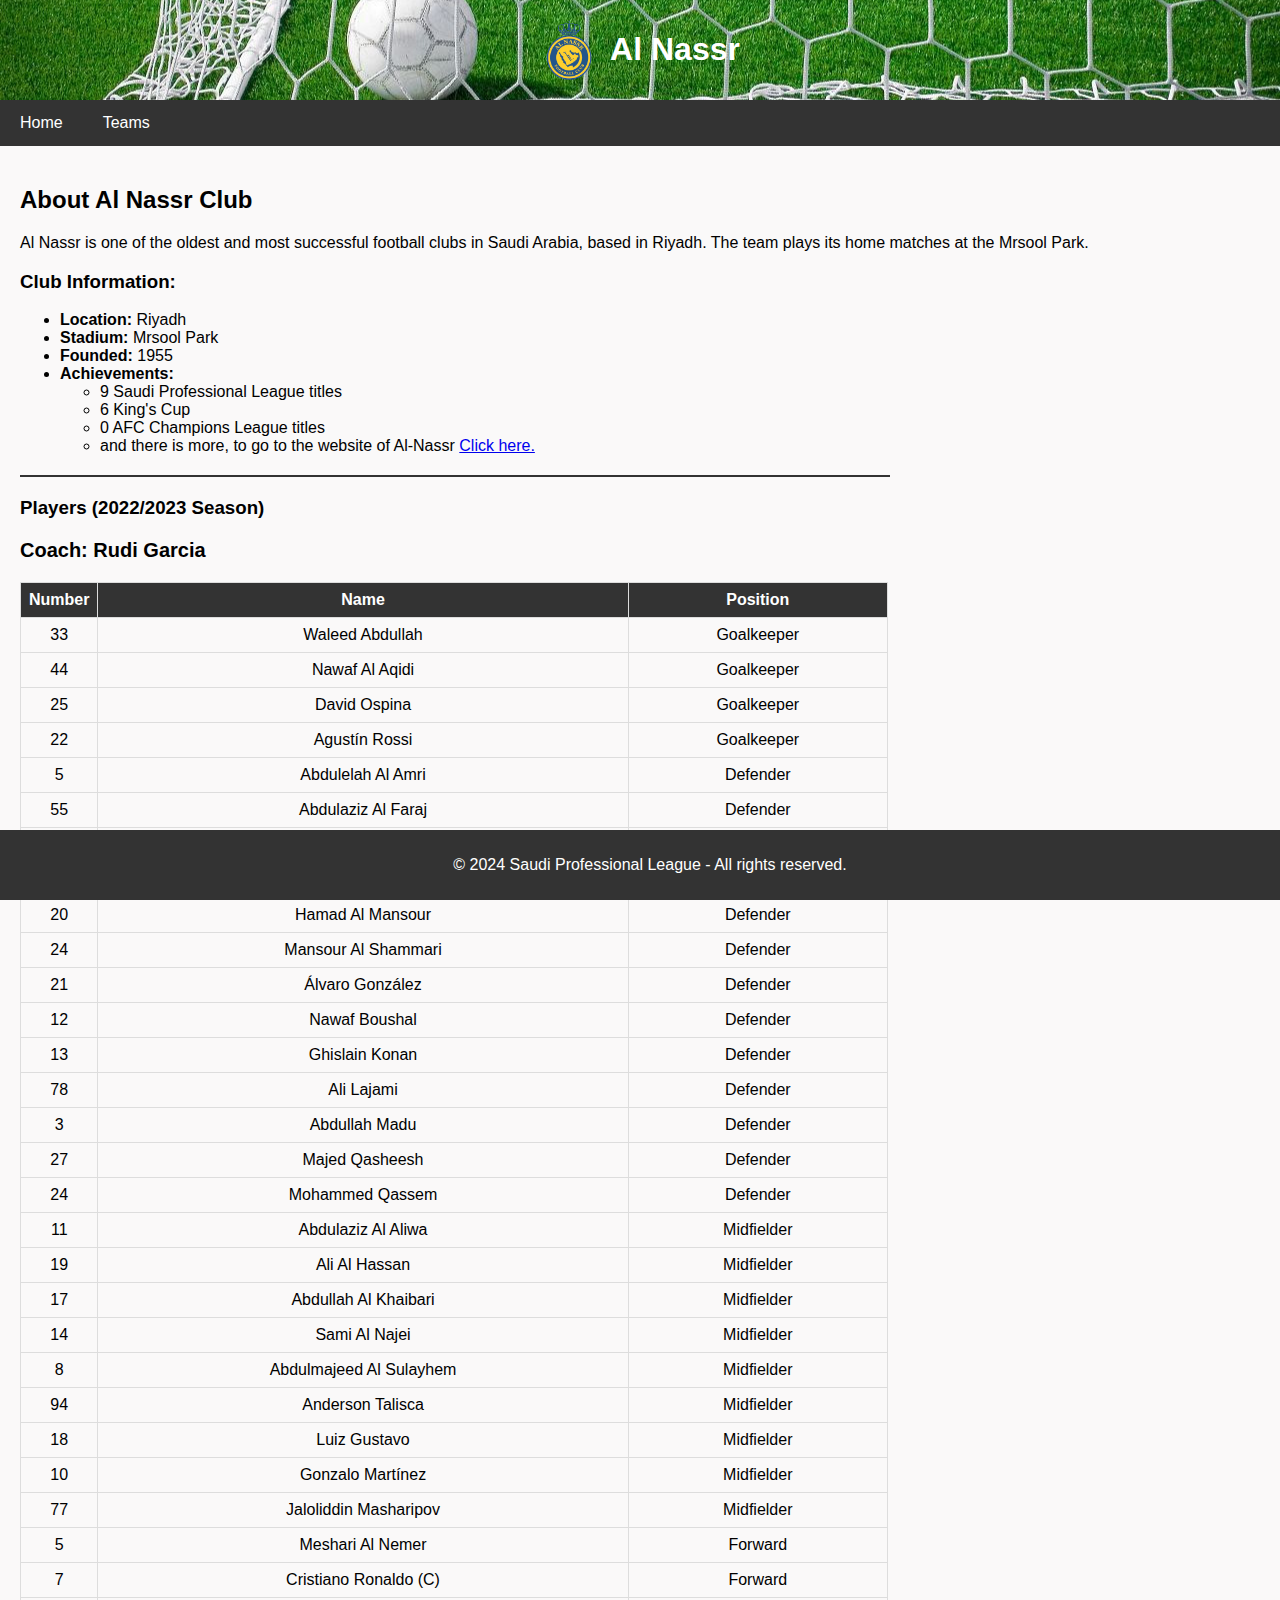
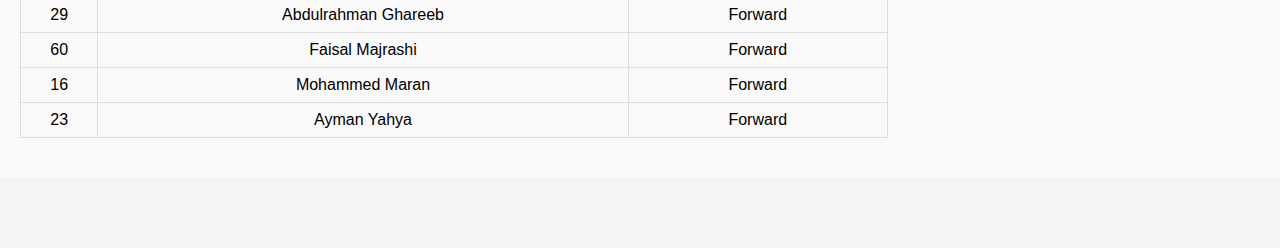
<file: HTML/TeamsPages/AlNassrPage.html>
<!-- Name: Mohammed Shadi Alyamani -->
<!-- ID: 2135971 -->
<!-- Section: CS1 -->
<!-- Date: 9/24/2024 -->
<!DOCTYPE html>
<html lang="en">

<head>
    <meta charset="UTF-8">
    <meta name="viewport" content="width=device-width, initial-scale=1.0">
    <meta name="description" content="Al Nassr Club Information">
    <title>Al Nassr Club - Saudi Professional League</title>
    <link href="../../CSS/styles.css" rel="stylesheet" type="text/css" />
</head>

<body>
    <header>
        <img src="../../Images/Teams/Al-Nassr-FC.jpg" alt="Saudi League">
        <h1>Al Nassr</h1>
    </header>

    <nav>
        <a href="../index.html">Home</a>
        <a href="../TeamPage.html">Teams</a>
    </nav>

    <!-- Info Section -->
    <section style="margin-bottom: 70px;">
        <h2>About Al Nassr Club</h2>
        <p>Al Nassr is one of the oldest and most successful football clubs in Saudi Arabia, based in Riyadh. The team
            plays its home matches at the Mrsool Park.</p>
        <h3>Club Information:</h3>
        <ul>
            <li><strong>Location:</strong> Riyadh</li>
            <li><strong>Stadium:</strong> Mrsool Park</li>
            <li><strong>Founded:</strong> 1955</li>
            <li><strong>Achievements:</strong>
                <ul>
                    <li>9 Saudi Professional League titles</li>
                    <li>6 King's Cup</li>
                    <li>0 AFC Champions League titles</li>
                    <li>and there is more, to go to the website of Al-Nassr <a href="https://www.alnassrfc.com/">Click
                            here.</a></li>
                </ul>
            </li>
        </ul>

        <hr>

        <!-- Players Section -->
        <h3>Players (2022/2023 Season)</h3>
        <p style="font-size: 20px;"> <strong>Coach: Rudi Garcia</strong> </p>
        <table>
            <thead>
                <tr>
                    <th>Number</th>
                    <th>Name</th>
                    <th>Position</th>
                </tr>
            </thead>
            <tbody>
                <tr>
                    <td>33</td>
                    <td>Waleed Abdullah</td>
                    <td>Goalkeeper</td>
                </tr>
                <tr>
                    <td>44</td>
                    <td>Nawaf Al Aqidi</td>
                    <td>Goalkeeper</td>
                </tr>
                <tr>
                    <td>25</td>
                    <td>David Ospina</td>
                    <td>Goalkeeper</td>
                </tr>
                <tr>
                    <td>22</td>
                    <td>Agustín Rossi</td>
                    <td>Goalkeeper</td>
                </tr>
                <tr>
                    <td>5</td>
                    <td>Abdulelah Al Amri</td>
                    <td>Defender</td>
                </tr>
                <tr>
                    <td>55</td>
                    <td>Abdulaziz Al Faraj</td>
                    <td>Defender</td>
                </tr>
                <tr>
                    <td>4</td>
                    <td>Mohammed Al Fatil</td>
                    <td>Defender</td>
                </tr>
                <tr>
                    <td>2</td>
                    <td>Sultan Al Ghannam</td>
                    <td>Defender</td>
                </tr>
                <tr>
                    <td>20</td>
                    <td>Hamad Al Mansour</td>
                    <td>Defender</td>
                </tr>
                <tr>
                    <td>24</td>
                    <td>Mansour Al Shammari</td>
                    <td>Defender</td>
                </tr>
                <tr>
                    <td>21</td>
                    <td>Álvaro González</td>
                    <td>Defender</td>
                </tr>
                <tr>
                    <td>12</td>
                    <td>Nawaf Boushal</td>
                    <td>Defender</td>
                </tr>
                <tr>
                    <td>13</td>
                    <td>Ghislain Konan</td>
                    <td>Defender</td>
                </tr>
                <tr>
                    <td>78</td>
                    <td>Ali Lajami</td>
                    <td>Defender</td>
                </tr>
                <tr>
                    <td>3</td>
                    <td>Abdullah Madu</td>
                    <td>Defender</td>
                </tr>
                <tr>
                    <td>27</td>
                    <td>Majed Qasheesh</td>
                    <td>Defender</td>
                </tr>
                <tr>
                    <td>24</td>
                    <td>Mohammed Qassem</td>
                    <td>Defender</td>
                </tr>
                <tr>
                    <td>11</td>
                    <td>Abdulaziz Al Aliwa</td>
                    <td>Midfielder</td>
                </tr>
                <tr>
                    <td>19</td>
                    <td>Ali Al Hassan</td>
                    <td>Midfielder</td>
                </tr>
                <tr>
                    <td>17</td>
                    <td>Abdullah Al Khaibari</td>
                    <td>Midfielder</td>
                </tr>
                <tr>
                    <td>14</td>
                    <td>Sami Al Najei</td>
                    <td>Midfielder</td>
                </tr>
                <tr>
                    <td>8</td>
                    <td>Abdulmajeed Al Sulayhem</td>
                    <td>Midfielder</td>
                </tr>
                <tr>
                    <td>94</td>
                    <td>Anderson Talisca</td>
                    <td>Midfielder</td>
                </tr>
                <tr>
                    <td>18</td>
                    <td>Luiz Gustavo</td>
                    <td>Midfielder</td>
                </tr>
                <tr>
                    <td>10</td>
                    <td>Gonzalo Martínez</td>
                    <td>Midfielder</td>
                </tr>
                <tr>
                    <td>77</td>
                    <td>Jaloliddin Masharipov</td>
                    <td>Midfielder</td>
                </tr>
                <tr>
                    <td>5</td>
                    <td>Meshari Al Nemer</td>
                    <td>Forward</td>
                </tr>
                <tr>
                    <td>7</td>
                    <td>Cristiano Ronaldo (C)</td>
                    <td>Forward</td>
                </tr>
                <tr>
                    <td>29</td>
                    <td>Abdulrahman Ghareeb</td>
                    <td>Forward</td>
                </tr>
                <tr>
                    <td>60</td>
                    <td>Faisal Majrashi</td>
                    <td>Forward</td>
                </tr>
                <tr>
                    <td>16</td>
                    <td>Mohammed Maran</td>
                    <td>Forward</td>
                </tr>
                <tr>
                    <td>23</td>
                    <td>Ayman Yahya</td>
                    <td>Forward</td>
                </tr>
            </tbody>
        </table>
    </section>

    <footer>
        <p>&copy; 2024 Saudi Professional League - All rights reserved.</p>
    </footer>
</body>

</html>
</file>
<file: CSS/styles.css>
body {
    font-family: Arial, sans-serif;
    background-color: #f4f4f4;
    margin: 0;
    padding: 0;
    
}

/* The customization of header */
header {
    background-image: url('../Images/soccerPitchheader.jpg');
    background-size: cover;
    background-position: center;
    color: white;
    padding: 10px 0;
    text-align: start;
    display: flex;
    justify-content: center;
    align-items: center;
    gap: 10px;
}

/* The customization of logo in header */
header img {
    width: 60px;
    height: auto;
}

/* Navigator bar */
nav {
    background-color: #333;
    overflow: hidden;
}

/* Left-aligned links */
nav a {
    float: left;
    display: block;
    color: white;
    text-align: center;
    padding: 14px 20px;
    text-decoration: none;
}

/* Right-aligned link for "Contact Me" */
nav a.rightSide {
    float: right;
}

/* Hover effect for all links */
nav a:hover {
    background-color: #ddd;
    color: black;
}

/* Horezontal Line*/
hr {
    border: 1px solid #333; 
    margin: 20px 0; 
    width: 70%;
}

/* Container Layout */
.container {
    display: flex;
    justify-content: space-between;
    padding-bottom: 70px;
}

/* Left Section of Container*/
.left-section {
    width: 70%;
    padding: 20px;

}

/* Right Section of Container*/
.right-section {
    width: 70%;
    padding: 20px;

}


/* customization of section */
section {
    padding: 20px;
    background-color: rgb(250, 249, 249);
}

/* customization of table */
table {
    width: 70%;
    border-collapse: collapse;
    margin: 20px 0;
}

/* customization of Cells */
th,
td {
     /* Adds a border around each cell */
    border: 1px solid #ddd;
    padding: 8px;
    text-align: center;
}

th {
    background-color: #333;
    color: white;
}

tr {
    border-bottom: 1px solid #ddd;
    /* Adds a line between rows */
}

/* customization first column */
table th:first-child,
table td:first-child {
    width: 30px;
}

/* Lehend for table*/
.legend {
    margin-top: 20px;
    font-size: 16px;
}

.legend p {
    display: flex;
    align-items: center;
    gap: 10px;
}

.legend span {
    display: inline-block;
    padding: 10px 10px;
    border-radius: 5px;
    color: white;
    font-weight: bold;
}

h2 {
    text-align: left;
    margin-bottom: 20px;
}

/* Right section of home page*/
.champions {
    display: flex;
    flex-direction: row;
    align-items: center;
    gap: 30px;
}

.champions img {
    display: block;
    width: 500px;
    height: 400px;
}

figure {
    text-align: center;
    margin: 20px 0;
}

figure img {
    width: 100px;
    height: auto;
    border-radius: 10px;
}

figcaption {
    font-size: 16px;
    color: #333;
    margin-top: 5px;
}

.champions-story {
    padding: 20px;
    padding-top: 10px;
    padding-bottom: 10px;
    background-color: rgb(250, 249, 249);
    border: 2px solid #ddd;
    margin-top: 10px;
}

/* Teams Page Organization*/
.team-grid {
    display: grid;
    grid-template-columns: repeat(auto-fit, minmax(200px, 1fr));
    gap: 20px;
    padding: 20px;
    max-width: 100vw; /* Ensure grid does not cause overflow */
    box-sizing: border-box; /* Include padding in the element's total width and height */
    margin-bottom: 70px;
}

/* Individual team rectangle */
.team {
    border: 2px solid #ddd;
    border-radius: 8px;
    text-align: center;
    padding: 20px;
    background-color: #f9f9f9;
    transition: transform 0.3s ease;
    width: 100%;
    height: 300px; /* Consistent height for all rectangles */
    display: flex;
    flex-direction: column;
    justify-content: space-between;
    box-sizing: border-box; /* Prevents overflow from padding */
}

.team img {
    width: auto;
    height: 150px;
    object-fit: contain; 
    margin-bottom: 10px;
}

.team-info h3 {
    font-size: 1.2rem;
    margin: 0;
}

.team-info p {
    font-size: 0.9rem;
    margin: 5px 0;
    color: #666;
}

/* Hover effect */
.team:hover {
    transform: scale(1.05);
    border-color: #007BFF;
}

/* The customization of Footer */
footer {
    text-align: center;
    padding: 10px;
    background-color: #333;
    color: white;
    position: fixed;
    width: 100%;
    bottom: 0;
}
</file>
